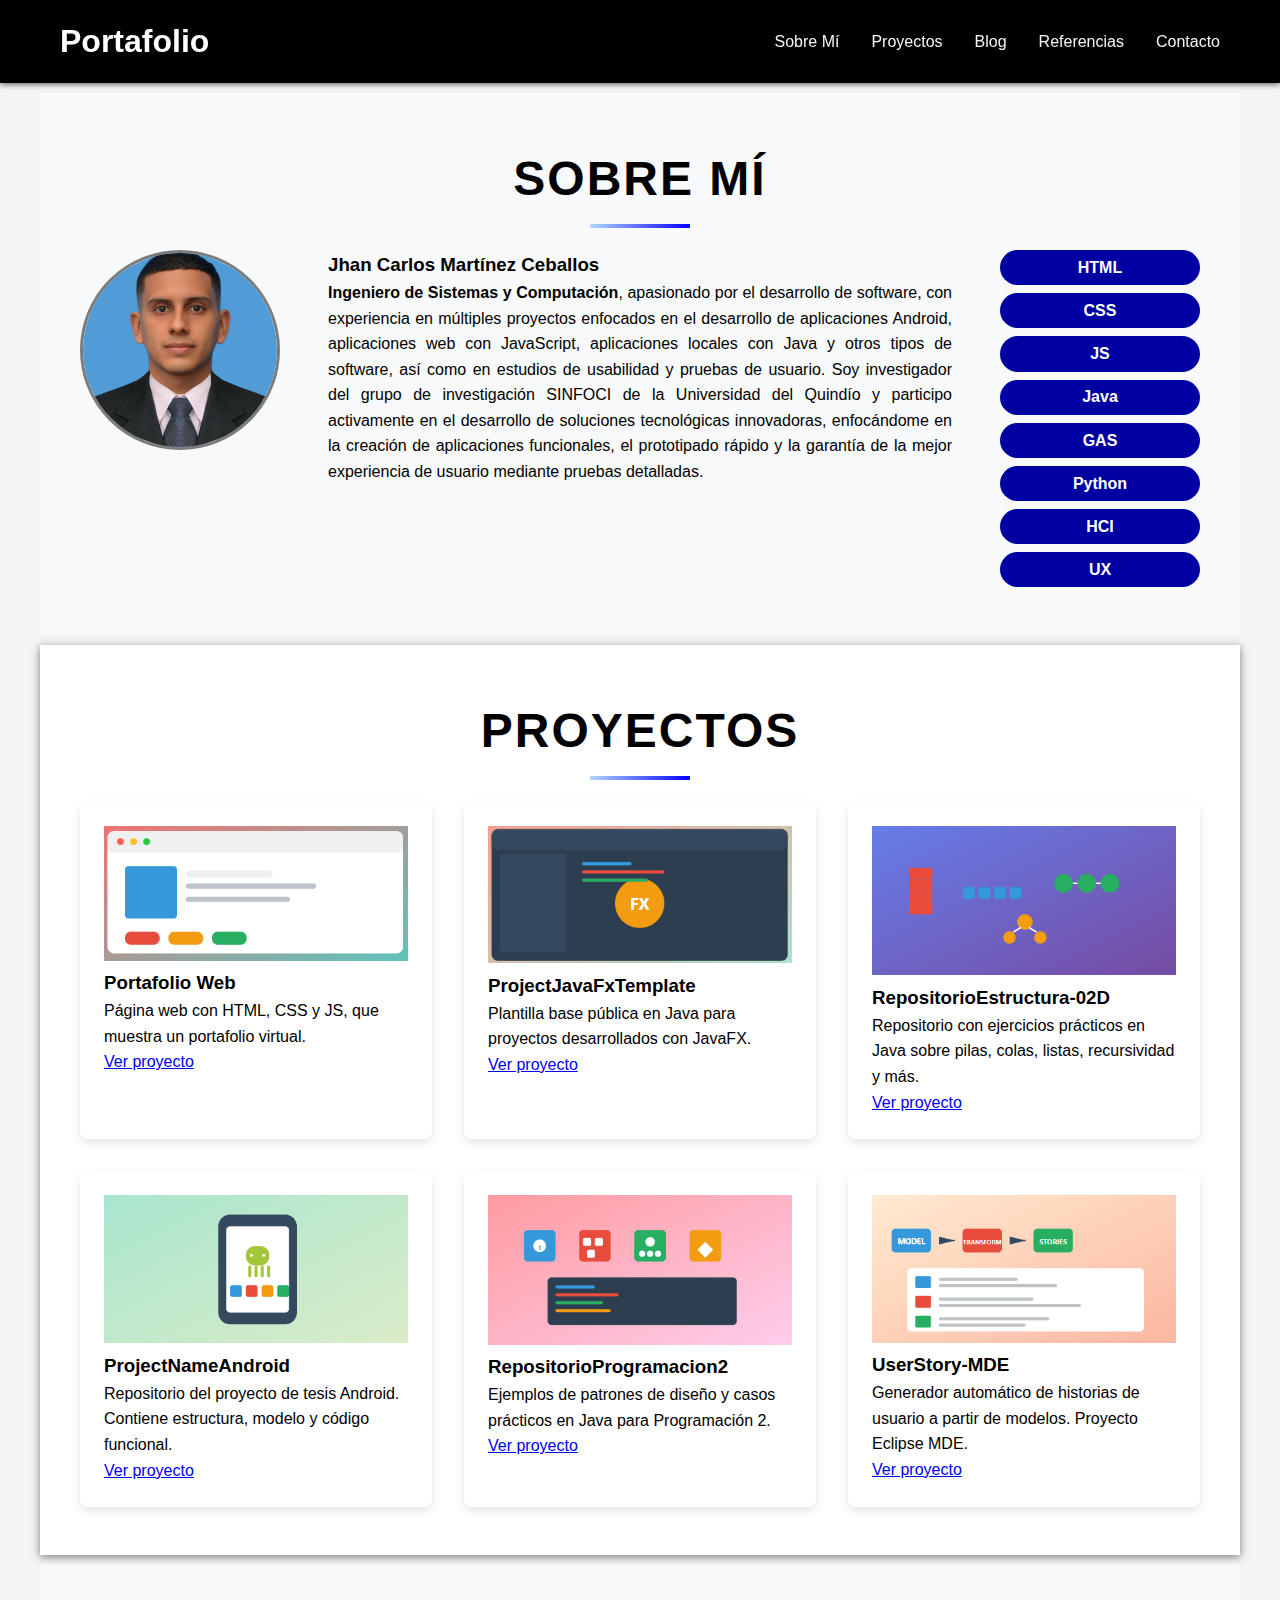
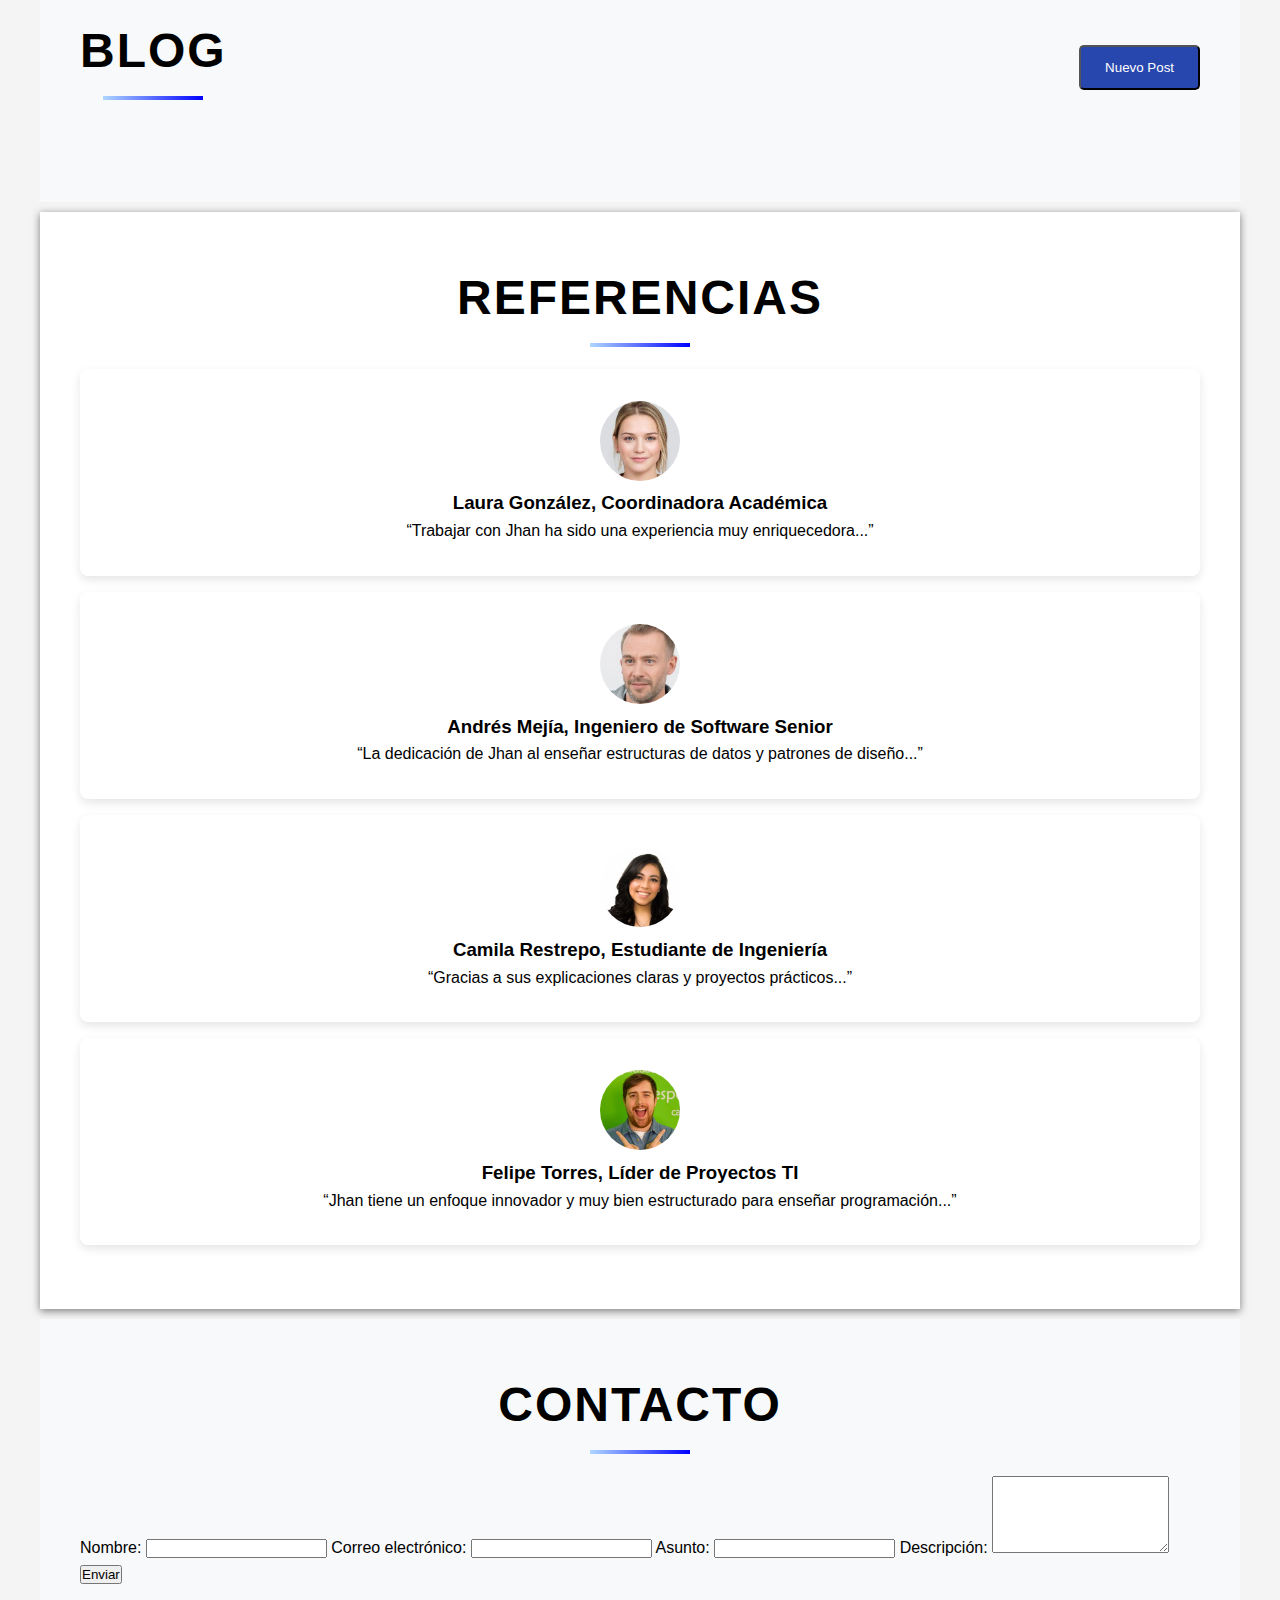
<file: index.html>
<!DOCTYPE html>
<html lang="es">

<head>
    <meta charset="UTF-8" />
    <meta name="viewport" content="width=device-width, initial-scale=1.0" />
    <meta name="keywords" content="Portafolio, web, desarrollo" />
    <title>Portafolio - Jhan Carlos</title>

    <link rel="stylesheet" href="styles/style.css">
</head>

<body>
<!-- Navegación Principal -->
<header id="header">
    <div class="container">
        <h1>Portafolio</h1>
        <nav>
            <a href="#section-aboutme">Sobre Mí</a>
            <a href="#section-projects">Proyectos</a>
            <a href="#section-blog">Blog</a>
            <a href="#section-references">Referencias</a>
            <a href="#section-contact">Contacto</a>
        </nav>
    </div>
</header>

<!-- Contenido principal -->
<main>

    <!-- SOBRE MÍ -->
    <section id="section-aboutme" class="section-container">
        <div class="container">
            <h2>Sobre Mí</h2>
            <div class="about-container">
                <img src="img/FotoPerfil.jpg" alt="Foto de Jhan Carlos" />
                <div class="about-description">
                    <h3>Jhan Carlos Martínez Ceballos</h3>
                    <p><b>Ingeniero de Sistemas y Computación</b>, apasionado por el desarrollo de software, con experiencia en múltiples proyectos enfocados en el desarrollo de aplicaciones Android, aplicaciones web con JavaScript, aplicaciones locales con Java y otros tipos de software, así como en estudios de usabilidad y pruebas de usuario. Soy investigador del grupo de investigación SINFOCI de la Universidad del Quindío y participo activamente en el desarrollo de soluciones tecnológicas innovadoras, enfocándome en la creación de aplicaciones funcionales, el prototipado rápido y la garantía de la mejor experiencia de usuario mediante pruebas detalladas.</p>
                </div>
                <div class="skills">
                    <ul>
                        <li>HTML</li>
                        <li>CSS</li>
                        <li>JS</li>
                        <li>Java</li>
                        <li>GAS</li>
                        <li>Python</li>
                        <li>HCI</li>
                        <li>UX</li>
                    </ul>
                </div>
            </div>
        </div>
    </section>

    <!-- PROYECTOS -->
    <section id="section-projects" class="section-container">
        <div class="container">
            <h2>Proyectos</h2>
            <div id="container-projects">

                <div class="card-project">
                    <img src="img/img-paginaweb.png" alt="Captura de Portafolio Web" />
                    <h3>Portafolio Web</h3>
                    <p>Página web con HTML, CSS y JS, que muestra un portafolio virtual.</p>
                    <a href="https://jhancarlosmc.github.io/JCA-Project-Miercoles10-12/" target="_blank">Ver proyecto</a>
                </div>

                <div class="card-project">
                    <img src="img/img-javafx.png" alt="Captura de ProjectJavaFxTemplate" />
                    <h3>ProjectJavaFxTemplate</h3>
                    <p>Plantilla base pública en Java para proyectos desarrollados con JavaFX.</p>
                    <a href="https://github.com/JhanCarlosMC/ProjectJavaFxTemplate" target="_blank">Ver proyecto</a>
                </div>

                <div class="card-project">
                    <img src="img/img-estructuradedatos.png" alt="Captura de Repositorio Estructura de Datos" />
                    <h3>RepositorioEstructura-02D</h3>
                    <p>Repositorio con ejercicios prácticos en Java sobre pilas, colas, listas, recursividad y más.</p>
                    <a href="https://github.com/JhanCarlosMC/RepositorioEstructura-02D" target="_blank">Ver proyecto</a>
                </div>

                <div class="card-project">
                    <img src="img/img-android.png" alt="Captura de Proyecto Android" />
                    <h3>ProjectNameAndroid</h3>
                    <p>Repositorio del proyecto de tesis Android. Contiene estructura, modelo y código funcional.</p>
                    <a href="https://github.com/JhanCarlosMC/ProjectNameAndroid" target="_blank">Ver proyecto</a>
                </div>

                <div class="card-project">
                    <img src="img/img-patronesdediseno.png" alt="Captura de Repositorio Programación 2" />
                    <h3>RepositorioProgramacion2</h3>
                    <p>Ejemplos de patrones de diseño y casos prácticos en Java para Programación 2.</p>
                    <a href="https://github.com/JhanCarlosMC/RepositorioProgramacion2" target="_blank">Ver proyecto</a>
                </div>

                <div class="card-project">
                    <img src="img/img-mde.png" alt="Captura de UserStory-MDE" />
                    <h3>UserStory-MDE</h3>
                    <p>Generador automático de historias de usuario a partir de modelos. Proyecto Eclipse MDE.</p>
                    <a href="https://github.com/JhanCarlosMC/UserStory-MDE" target="_blank">Ver proyecto</a>
                </div>

            </div>
        </div>
    </section>

    <!-- BLOG -->
    <section id="section-blog" class="section-container">
        <div class="container">
            <div class="blog-header">
                <h2>Blog</h2>
                <button class="new-post-btn" type="button">Nuevo Post</button>
            </div>
            <div class="blog-list">
                <!-- Entradas del blog -->
            </div>
        </div>
    </section>

    <!-- REFERENCIAS -->
    <section id="section-references" class="section-container">
        <div class="container">
            <h2>Referencias</h2>
            <div id="container-references">

                <div class="card-references">
                    <div class="img-reference"><img src="img/Persona1.jpeg" alt="Foto de Laura González" /></div>
                    <h3>Laura González, Coordinadora Académica</h3>
                    <p>“Trabajar con Jhan ha sido una experiencia muy enriquecedora...”</p>
                </div>

                <div class="card-references">
                    <div class="img-reference"><img src="img/Persona2.jpeg" alt="Foto de Andrés Mejía" /></div>
                    <h3>Andrés Mejía, Ingeniero de Software Senior</h3>
                    <p>“La dedicación de Jhan al enseñar estructuras de datos y patrones de diseño...”</p>
                </div>

                <div class="card-references">
                    <div class="img-reference"><img src="img/Persona4.jpg" alt="Foto de Camila Restrepo" /></div>
                    <h3>Camila Restrepo, Estudiante de Ingeniería</h3>
                    <p>“Gracias a sus explicaciones claras y proyectos prácticos...”</p>
                </div>

                <div class="card-references">
                    <div class="img-reference"><img src="img/Persona3.jpg" alt="Foto de Felipe Torres" /></div>
                    <h3>Felipe Torres, Líder de Proyectos TI</h3>
                    <p>“Jhan tiene un enfoque innovador y muy bien estructurado para enseñar programación...”</p>
                </div>

            </div>
        </div>
    </section>

    <!-- CONTACTO -->
    <section id="section-contact" class="section-container">
        <div class="container">
            <h2>Contacto</h2>
            <form action="mailto:tu-correo@ejemplo.com" method="post" enctype="text/plain">
                <label for="inpt-nombreUsuario">Nombre:</label>
                <input type="text" name="nombreUsuario" id="inpt-nombreUsuario" required />

                <label for="inpt-correoUsuario">Correo electrónico:</label>
                <input type="email" name="correoUsuario" id="inpt-correoUsuario" required />

                <label for="inpt-asunto">Asunto:</label>
                <input type="text" name="asunto" id="inpt-asunto" required />

                <label for="inpt-descripcion">Descripción:</label>
                <textarea name="descripcion" id="inpt-descripcion" rows="5" required></textarea>

                <button type="submit">Enviar</button>
            </form>
        </div>
    </section>

</main>

</body>

</html>
</file>
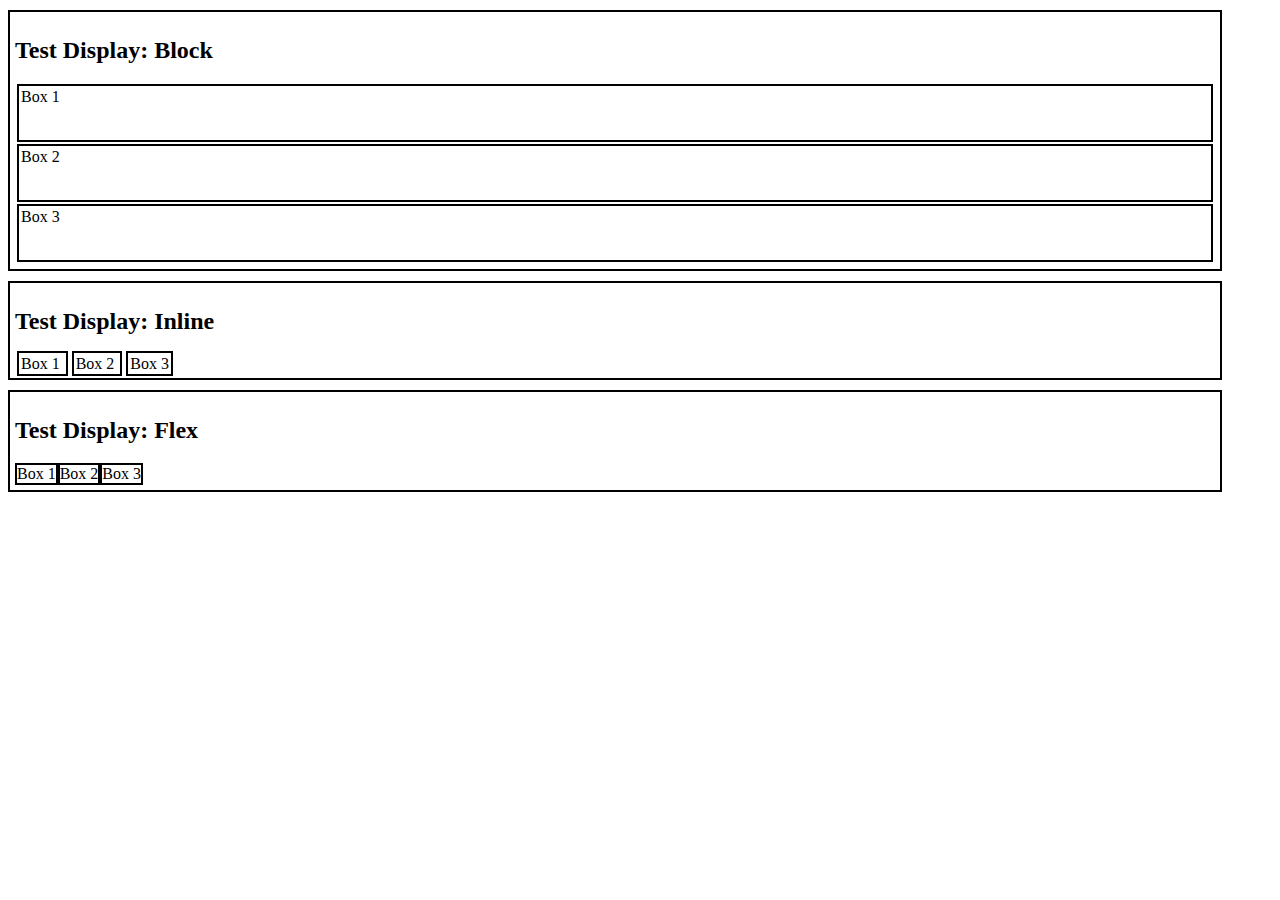
<file: ejemploDisplay/test-display.html>
<!DOCTYPE html>
<html lang="en">

<head>
    <meta charset="UTF-8">
    <meta name="viewport" content="width=device-width, initial-scale=1.0">
    <title>Document</title>

    <link rel="stylesheet" href="styles-display.css">
</head>

<body>

    <div class="container" id="block-container">
        <h2>Test Display: Block</h2>
        <div class="box">
            Box 1
        </div>
        <div class="box">
            Box 2
        </div>
        <div class="box">
            Box 3
        </div>
    </div>

    <div class="container" id="inline-container">
        <h2>Test Display: Inline</h2>
        <div class="box">
            Box 1
        </div>
        <div class="box">
            Box 2
        </div>
        <div class="box">
            Box 3
        </div>
    </div>

    <div class="container">
        <h2>Test Display: Flex</h2>
        <div id="flex-container">
            <div class="box">
                Box 1
            </div>
            <div class="box">
                Box 2
            </div>
            <div class="box">
                Box 3
            </div>
        </div>
    </div>
</body>

</html>
</file>
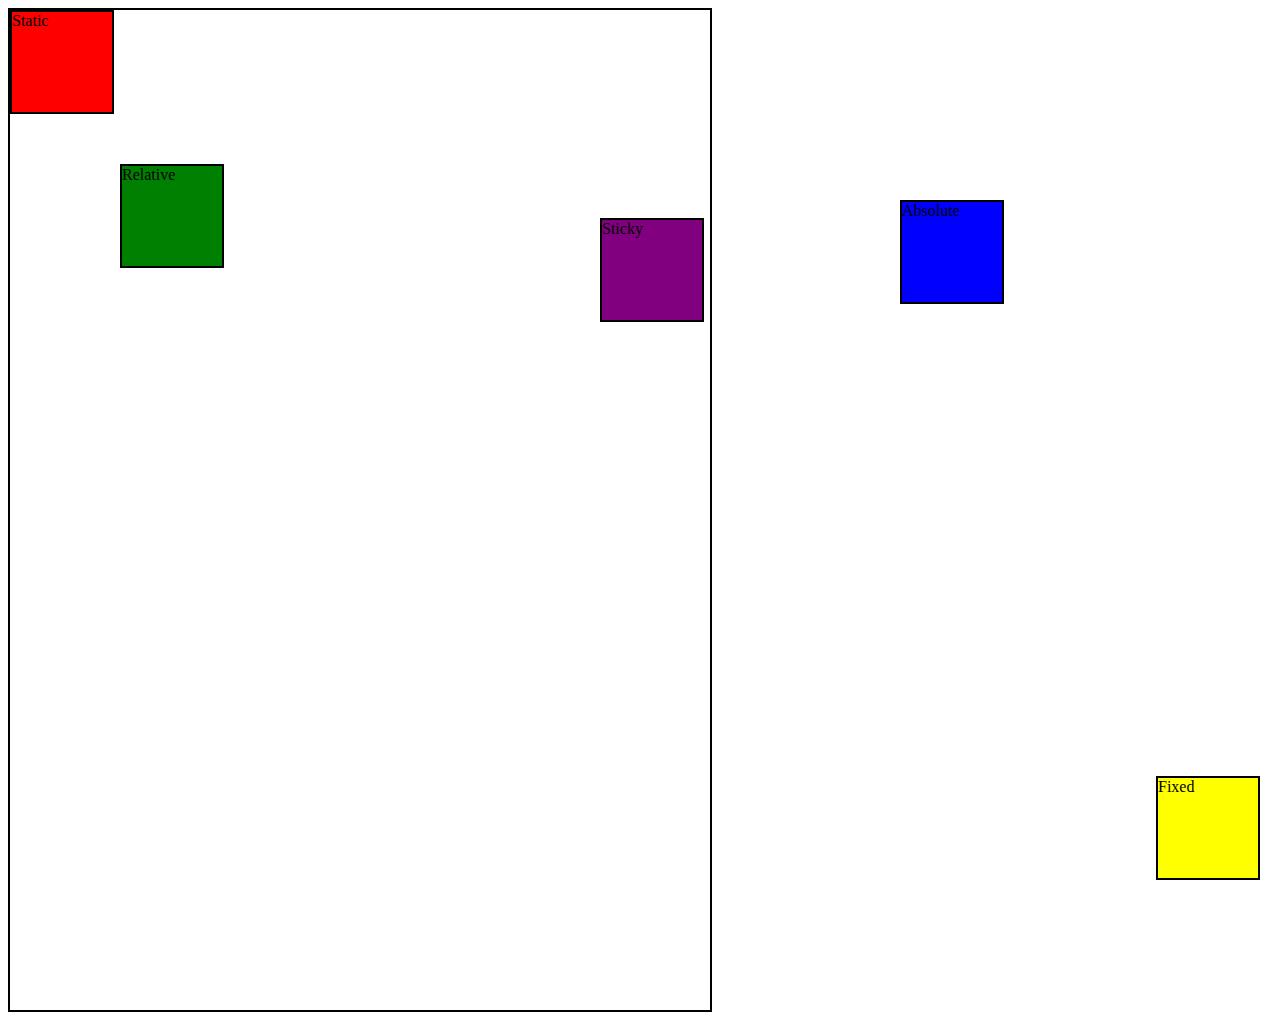
<file: ejemploPosition/position.html>
<!DOCTYPE html>
<html lang="en">
<head>
    <meta charset="UTF-8">
    <meta name="viewport" content="width=device-width, initial-scale=1.0">
    <title>Document</title>
    <link rel="stylesheet" href="position.css">
</head>
<body>
    
    <div id="container">
        <div class="box" id="box1">Static</div>
        <div class="box" id="box2">Relative</div>
        <div class="box" id="box3">Absolute</div>
        <div class="box" id="box4">Fixed</div>
        <div class="box" id="box5">Sticky</div>
    </div>
</body>
</html>
</file>
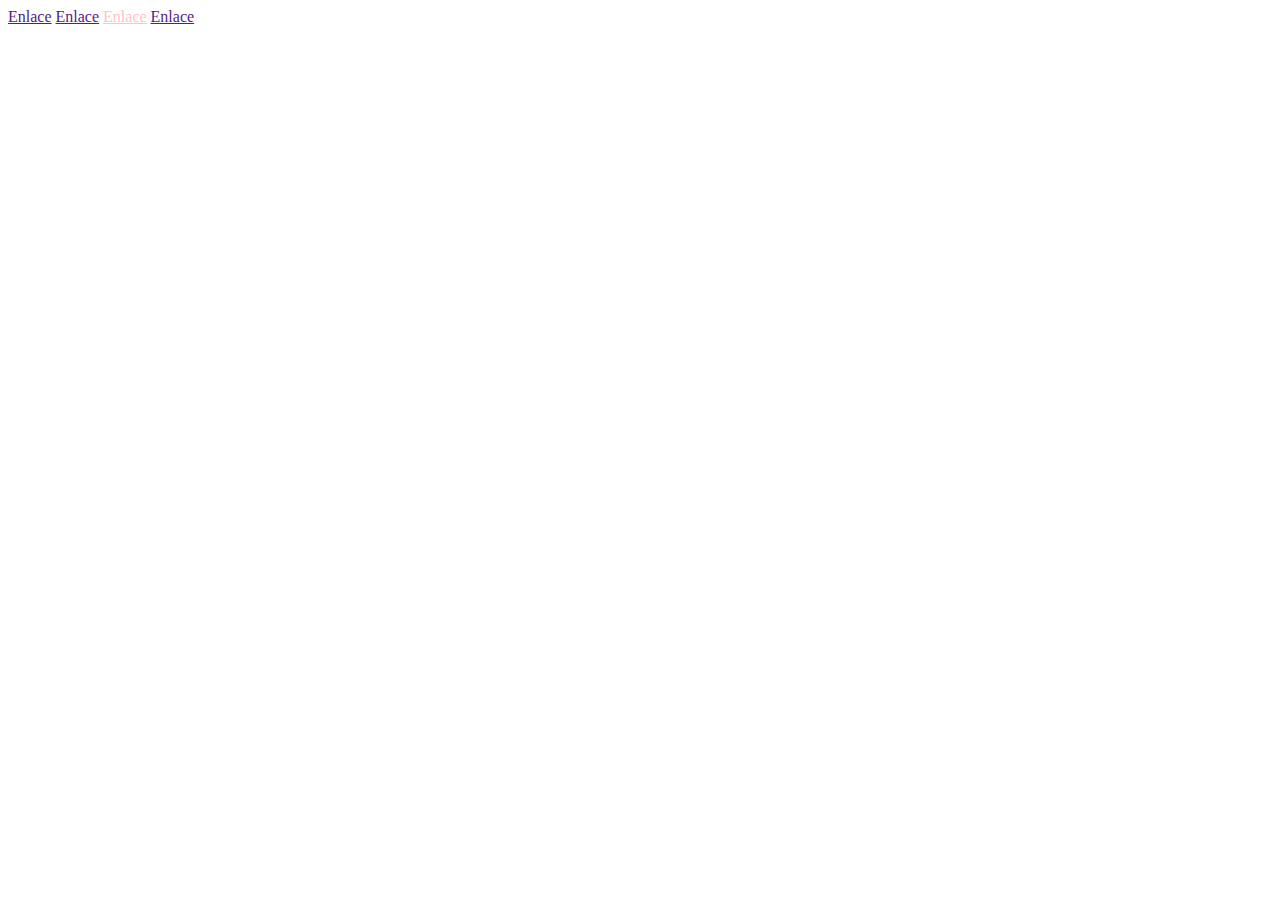
<file: ejemploPseudoclases/pseudoclases.html>
<!DOCTYPE html>
<html lang="en">
<head>
    <meta charset="UTF-8">
    <meta name="viewport" content="width=device-width, initial-scale=1.0">
    <title>Document</title>
    <link rel="stylesheet" href="styles_pseudoclases.css">
</head>
<body>
    <a id="enlace1" href="">Enlace</a>
    <a id="enlace2" href="">Enlace</a>
    <a id="enlace3" href="">Enlace</a>
    <a id="enlace4" href="">Enlace</a>


</body>
</html>
</file>
<file: ejemploDisplay/styles-display.css>
.container{
    width: 1200px;
    border: 2px solid black;
    margin: 10px 0;
    padding: 5px;
}

.box{
    border: 2px solid black;
}

#block-container .box{
    display: block;
    height: 50px;
    margin: 2px;
    padding: 2px;
}

#inline-container .box{
    display: inline;
    height: 50px;
    margin: 2px;
    padding: 2px;
}

#flex-container{
    display: flex;
    
    justify-content: flex-start; /*Ayuda a ordenar los elementos horizontalmente*/
    align-items: flex-start; /*Ayuda a ordenar los elementos verticalmente*/
    flex-direction: row; /*Da direccion a los elementos(FIla/Columna)*/
    flex-wrap: wrap; /*Permite que los elementos se envuelvan a la siguiente fila*/
    flex-flow: row wrap; /*Permite utilizar las propiedades Direction y Wrap en una sola*/
    align-content: flex-start; /*Ayuda a ordenar las filas verticalmente/horizontalmente*/
}
</file>
<file: ejemploPosition/position.css>
#container{
    width: 700px;
    height: 1000px;
    border: 2px solid black;
}

.box{
    height: 100px;
    width: 100px;
    border: 2px solid black;
}

#box1{
    background-color: red;
    position: static;
}

#box2{
    background-color: green;
    position: relative;
    top: 50px;
    left: 110px;
}

#box3{
    background-color: blue;
    position: absolute;
    top: 200px;
    left: 900px;
}

#box4{
    background-color: yellow;
    position: fixed;

    bottom: 20px;
    right: 20px;
}

#box5{
    background-color: purple;
    position: sticky;
    top: 0px;
    left: 600px;
}
</file>
<file: ejemploPseudoclases/styles_pseudoclases.css>
#enlace1:hover{
    color: red;
}

#enlace2:active{
    color: green;
}

#enlace3:visited{
    color: pink;
}

#enlace4:link{
    color: blue;
}
</file>
<file: styles/style.css>
@import "header-nav.css";
@import "section-aboutme.css";
@import "section-projects.css";
@import "section-blog.css";
@import "section-references.css";

/* Reset de Estilos y Config base */
*{
    margin: 0; /*Los 4 lados tienen el mismo valor*/
    padding: 0;
    box-sizing: border-box; /*El ancho y alto de los elementos incluye el padding y el borde*/
}

body{
    font-family: "Arial", sans-serif;
    line-height: 1.6; /*Altura de línea para mejorar la legibilidad*/
    background-color: #f4f4f4; /*Color de fondo gris claro*/
    color: #000000; /*Color del texto gris oscuro*/
}

.container{
    max-width: 1200px; /*Ancho máximo del contenedor*/
    margin: 0 auto; /*Centrar el contenedor horizontalmente*/
    padding: 0 20px;
}

.section-container{
    padding: 3rem 20px;
    margin: 10px auto;
    max-width: 1200px;
}

/*Pseudoclase: que permite seleccionar elemento basado en su posición*/
.section-container:nth-child(even){
    background-color: #fff;
    box-shadow: 0 2px 8px rgba(0,0,0,0.5);
}

.section-container:nth-child(odd){
    background-color: #f8f9fa;
}

.section-container h2{
    font-size: 3rem;
    font-weight: 600;
    color: #000;
    margin-bottom: 2rem;
    text-align: center;
    text-transform: uppercase;
    letter-spacing: 2px;
    position: relative;
}

.section-container h2::before{
    content: "";
    position: absolute;
    bottom: -10px;
    left: 50%;
    transform: translateX(-50%);
    width: 100px;
    height: 4px;
    background: linear-gradient(90deg, #afd6ff, #0000ff);
}
</file>
